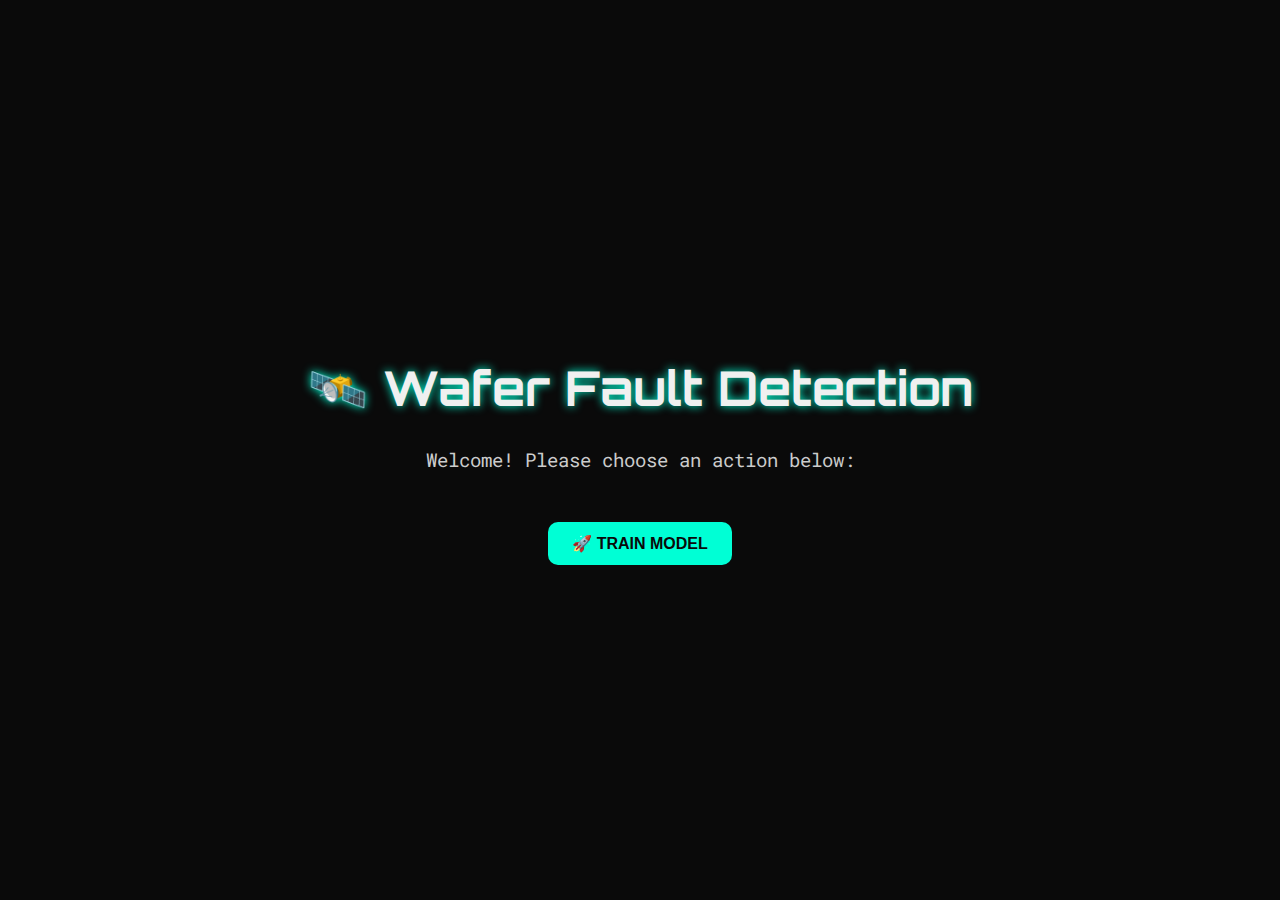
<file: templates/index.html>
<!DOCTYPE html>
<html lang="en">
<head>
  <meta charset="UTF-8" />
  <title>Welcome | Wafer Fault Detection</title>
  <link href="https://fonts.googleapis.com/css2?family=Orbitron:wght@600&family=Roboto+Mono&display=swap" rel="stylesheet">
  <style>
    body {
      margin: 0;
      padding: 0;
      font-family: 'Roboto Mono', monospace;
      background-color: #0a0a0a;
      color: #f0f0f0;
      display: flex;
      flex-direction: column;
      align-items: center;
      justify-content: center;
      height: 100vh;
      text-align: center;
    }

    h1 {
      font-family: 'Orbitron', sans-serif;
      font-size: 3rem;
      margin-bottom: 10px;
      text-shadow: 0 0 10px #00ffd5;
    }

    p {
      font-size: 1.2rem;
      margin-bottom: 40px;
      color: #cccccc;
    }

    .btn {
      background-color: #00ffd5;
      color: #0a0a0a;
      padding: 12px 24px;
      margin: 10px;
      font-size: 1rem;
      border: none;
      border-radius: 10px;
      cursor: pointer;
      transition: all 0.3s ease;
      font-weight: bold;
      text-transform: uppercase;
    }

    .btn:hover {
      background-color: #00c4aa;
      transform: scale(1.05);
    }

    .loader {
      display: none;
      border: 8px solid #f3f3f3;
      border-top: 8px solid #00ffd5;
      border-radius: 50%;
      width: 60px;
      height: 60px;
      animation: spin 1s linear infinite;
      margin-top: 30px;
    }

    @keyframes spin {
      0% { transform: rotate(0deg); }
      100% { transform: rotate(360deg); }
    }
  </style>
</head>
<body>
  <h1>🛰️ Wafer Fault Detection</h1>
  <p>Welcome! Please choose an action below:</p>

  <!-- Train Button -->
  <form id="trainForm" action="/train" method="get">
    <button class="btn" type="submit" onclick="showLoader()">🚀 Train Model</button>
  </form>

  <!-- Loader -->
  <div id="loader" class="loader"></div>

  <script>
    function showLoader() {
      document.getElementById("loader").style.display = "block";
    }
  </script>
</body>
</html>
</file>
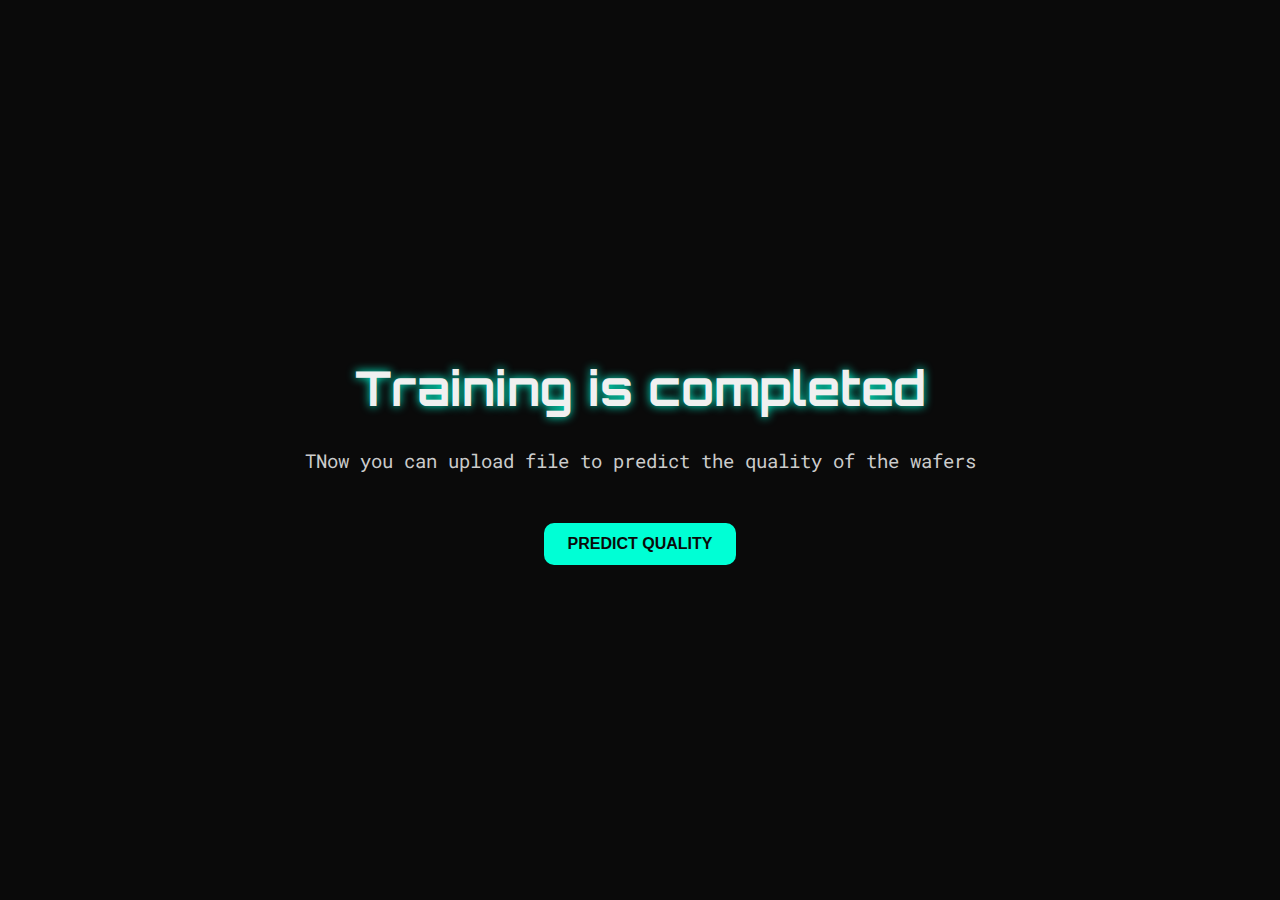
<file: templates/train.html>
<!DOCTYPE html>
<html lang="en">
<head>
  <meta charset="UTF-8" />
  <title>Faulty Wafers</title>
  <link href="https://fonts.googleapis.com/css2?family=Orbitron:wght@600&family=Roboto+Mono&display=swap" rel="stylesheet">
  <style>
    body {
      margin: 0;
      padding: 0;
      font-family: 'Roboto Mono', monospace;
      background-color: #0a0a0a;
      color: #f0f0f0;
      display: flex;
      flex-direction: column;
      align-items: center;
      justify-content: center;
      height: 100vh;
      text-align: center;
    }

    h1 {
      font-family: 'Orbitron', sans-serif;
      font-size: 3rem;
      margin-bottom: 10px;
      text-shadow: 0 0 10px #00ffd5;
    }

    p {
      font-size: 1.2rem;
      margin-bottom: 40px;
      color: #cccccc;
    }

    .btn {
      background-color: #00ffd5;
      color: #0a0a0a;
      padding: 12px 24px;
      margin: 10px;
      font-size: 1rem;
      border: none;
      border-radius: 10px;
      cursor: pointer;
      transition: all 0.3s ease;
      font-weight: bold;
      text-transform: uppercase;
    }

    .btn:hover {
      background-color: #00c4aa;
      transform: scale(1.05);
    }
  </style>
</head>
<body>
  <h1>Training is completed</h1>
  <p>TNow you can upload file to predict the quality of the wafers</p>
  <button class="btn" onclick="location.href='/predict'">Predict Quality</button>

</body>
</html>
</file>
